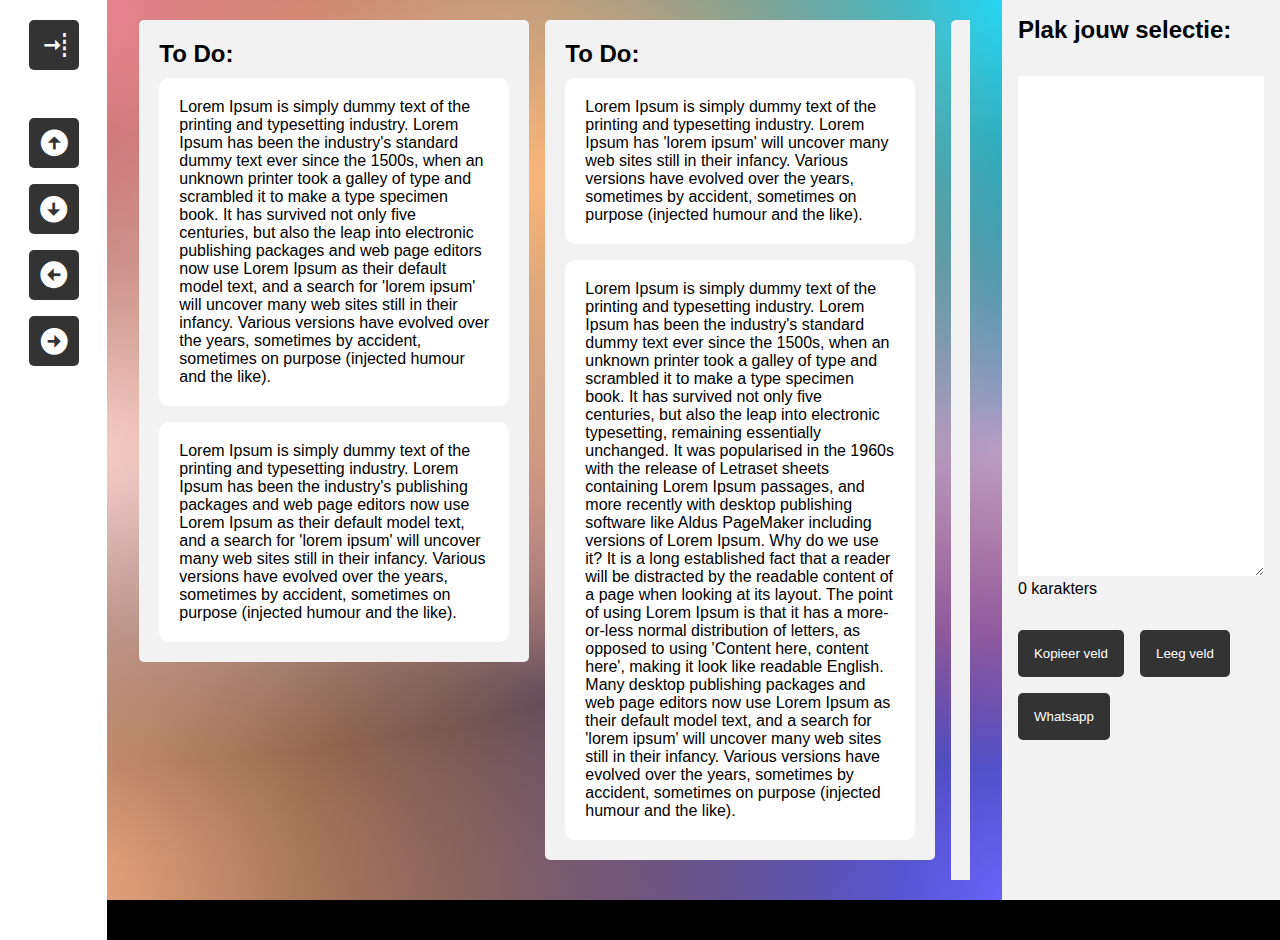
<file: index.html>
<!DOCTYPE html>
<html lang="nl">

<head>
    <meta charset="UTF-8">
    <meta name="viewport" content="width=device-width, initial-scale=1.0">
    <title>HCD | Nicolette</title>
    <link href='https://unpkg.com/boxicons@2.1.4/css/boxicons.min.css' rel='stylesheet'>

    <link rel="stylesheet" href="./css/style.css">
</head>

<body id="paragraph" class="dragging">

    <div id="popup">Text copied to clipboard!</div> 

    <header>
        <button id="menuToggle"><i class='bx bx-horizontal-left bx-rotate-180'></i></button>

        <div id="options">
            <button id="selectButton">Selecteer tekst</button>
            <button id="pasteButton">plak tekst</button>
        </div>

        <button id="moveUp"><i class='bx bxs-up-arrow-circle' ></i></button>
        <button id="moveDown"><i class='bx bxs-up-arrow-circle bx-rotate-180' ></i></button>
        <button id="moveLeft"><i class='bx bxs-up-arrow-circle bx-rotate-270' ></i></button>
        <button id="moveRight"><i class='bx bxs-up-arrow-circle bx-rotate-90' ></i></button>
    </header>

    <main>

        <section class="item" draggable="true" data-boxtype="todo">
            <div class="top-column">
                <h2>To Do:</h2>
            </div>

            <div class="content">

                <div class="box">
                    <p>
                    Lorem Ipsum is simply dummy text of the printing and typesetting industry. Lorem Ipsum has been the
                    industry's
                    standard dummy text ever since the 1500s, when an unknown printer took a galley of type and
                    scrambled it to make
                    a type specimen book. It has survived not only five centuries, but also the leap into electronic

                    publishing
                    packages and web page editors now use Lorem Ipsum as their default model text, and a search for
                    'lorem ipsum'
                    will uncover many web sites still in their infancy. Various versions have evolved over the years,
                    sometimes by
                    accident, sometimes on purpose (injected humour and the like).
                    </p>
                </div>

                <div class="box">
                    <p>
                    Lorem Ipsum is simply dummy text of the printing and typesetting industry. Lorem Ipsum has been the
                    industry's

                    publishing
                    packages and web page editors now use Lorem Ipsum as their default model text, and a search for
                    'lorem ipsum'
                    will uncover many web sites still in their infancy. Various versions have evolved over the years,
                    sometimes by
                    accident, sometimes on purpose (injected humour and the like).
                    </p>
                </div>
            </div>
        </section>

        <section class="item" draggable="true" data-boxtype="todo">
            <div class="top-column">
                <h2>To Do:</h2>
            </div>

            <div class="content">

                <div class="box">
                    <p>
                    Lorem Ipsum is simply dummy text of the printing and typesetting industry. Lorem Ipsum has
                    'lorem ipsum'
                    will uncover many web sites still in their infancy. Various versions have evolved over the years,
                    sometimes by
                    accident, sometimes on purpose (injected humour and the like).
                    </p>
                </div>

                <div class="box">
                    <p>
                    Lorem Ipsum is simply dummy text of the printing and typesetting industry. Lorem Ipsum has been the
                    industry's
                    standard dummy text ever since the 1500s, when an unknown printer took a galley of type and
                    scrambled it to make
                    a type specimen book. It has survived not only five centuries, but also the leap into electronic
                    typesetting,
                    remaining essentially unchanged. It was popularised in the 1960s with the release of Letraset sheets
                    containing
                    Lorem Ipsum passages, and more recently with desktop publishing software like Aldus PageMaker
                    including versions
                    of Lorem Ipsum.

                    Why do we use it?
                    It is a long established fact that a reader will be distracted by the readable content of a page
                    when looking at
                    its layout. The point of using Lorem Ipsum is that it has a more-or-less normal distribution of
                    letters, as
                    opposed to using 'Content here, content here', making it look like readable English. Many desktop
                    publishing
                    packages and web page editors now use Lorem Ipsum as their default model text, and a search for
                    'lorem ipsum'
                    will uncover many web sites still in their infancy. Various versions have evolved over the years,
                    sometimes by
                    accident, sometimes on purpose (injected humour and the like).
                    </p>
                </div>
            </div>
        </section>

        <section class="item" draggable="true" data-boxtype="todo">
            <div class="top-column">
                <h2>To Do:</h2>
            </div>

            <div class="content">

                <div class="box">
                    <h1>What is Lorem Ipsum?</h1>
                    <p>
                    Lorem Ipsum is simply dummy text of the printing and typesetting industry. Lorem Ipsum has been the
                    industry's
                    standard dummy text ever since the 1500s, when an unknown printer took a galley of type and
                    scrambled it to make
                    a type specimen book. It has survived not only five centuries, but also the leap into electronic
                    typesetting,
                    remaining essentially unchanged. It was popularised in the 1960s with the release of Letraset sheets
                    containing
                    Lorem Ipsum passages, and more recently with desktop publishing software like Aldus PageMaker
                    including versions
                    of Lorem Ipsum.
                    packages and web page editors now use Lorem Ipsum as their default model text, and a search for
                    'lorem ipsum'
                    will uncover many web sites still in their infancy. Various versions have evolved over the years,
                    sometimes by
                    accident, sometimes on purpose (injected humour and the like).
                    </p>
                </div>

                <div class="box">
                    <p>
                    Lorem Ipsum is simply dummy text of the printing and typesetting industry. Lorem Ipsum has been the
                    industry's
                    standard dummy text ever since the 1500s, when an unknown printer took a galley of type and
                    scrambled it to make
                    a type specimen book. It has survived not only five centuries, but also the leap into electronic
                    typesetting,
                    remaining essentially unchanged. It was popularised in the 1960s with the release of Letraset sheets
                    containing
                    Lorem Ipsum passages, and more recently with desktop publishing software like Aldus PageMaker
                    including versions
                    of Lorem Ipsum.

                    Why do we use it?
                    It is a long established fact that a reader will be distracted by the readable content of a page
                    </p>
                </div>
            </div>
        </section>

    </main>

    <footer>
        <section data-boxtype="done">

            <div class="top-column">
                <h2>Plak jouw selectie:</h2>
            </div>

            <div class="box">
                <textarea class="inputField" data-textarea="1" name="paste" id="paste" cols="30" rows="10"></textarea>
                <span id="characterCount">0 karakters</span>
            </div>
        </section>

        <section>
            <button id="copyField">Kopieer veld</button>
            <button id="emptyField">Leeg veld</button>
            <button onclick="sendToWhatsApp()">Whatsapp</button>
        </section>
    </footer>
    <script src="./js/index.js"></script>

</body>

</html>
</file>
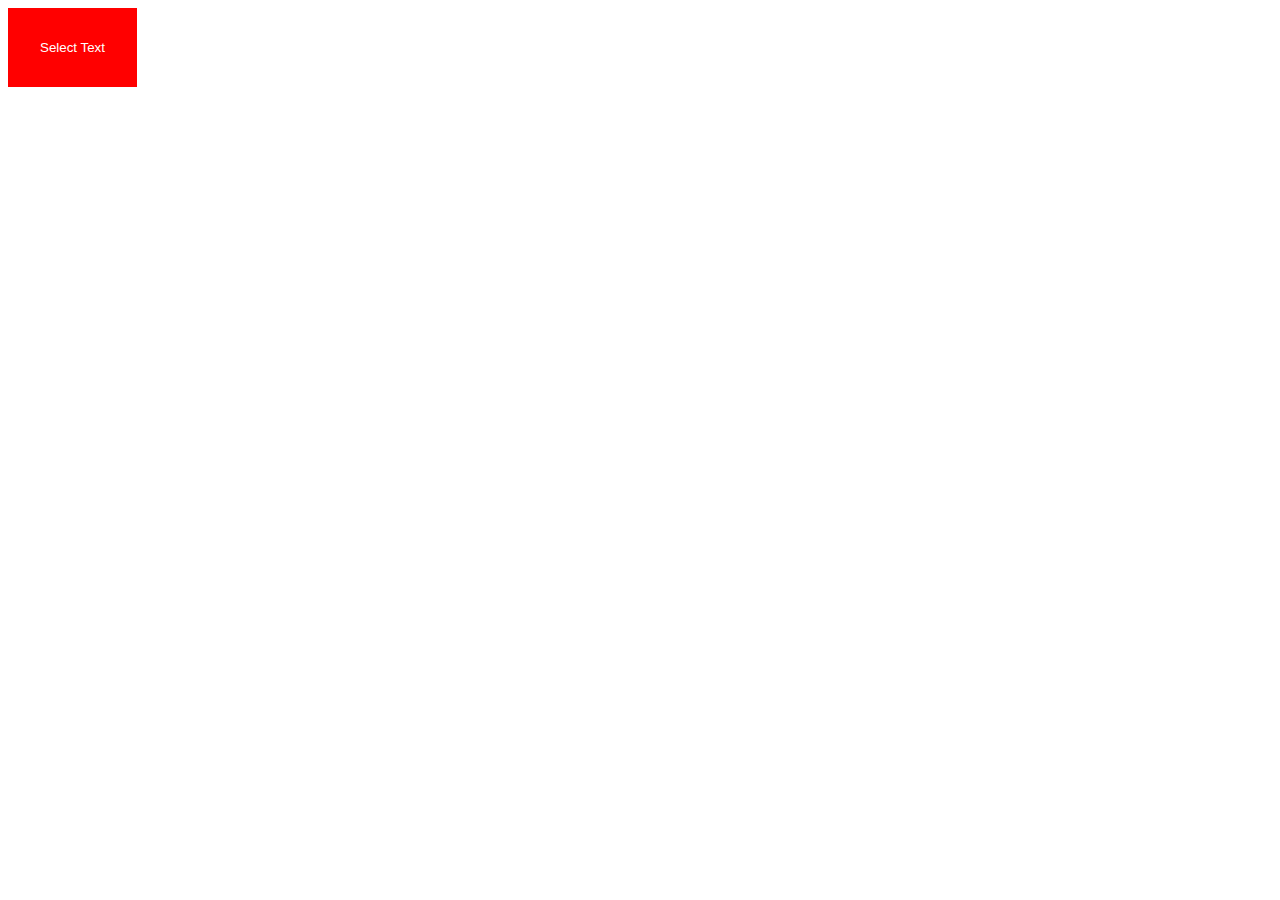
<file: ChromeExstension/popup.html>
<!DOCTYPE html>
<html lang="en">
<head>
  <meta charset="UTF-8">
  <meta name="viewport" content="width=device-width, initial-scale=1.0">
  <title>Text Selection Extension</title>
  <link rel="stylesheet" href="style.css">
  <script src="popup.js"></script>
</head>
<body>
  <button id="selectButton">Select Text</button>
</body>
</html>
</file>
<file: css/style.css>
* {
    margin: 0;
    padding: 0;
}

:root {
    --primary-color: #fff;
    --secondary-color: #333;
    --tertiary-color: yellow;

    --light-gray: #f2f2f2;
}

p {
    transition: .5s;
}

::selection {
    background-color: var(--tertiary-color); /* Change this to any color you prefer */
}

::-webkit-scrollbar {
    width: 12px; /* Width of the scrollbar */
}

::-webkit-scrollbar-track {
    background: #f1f1f1; /* Background color of the scrollbar track */
}

::-webkit-scrollbar-thumb {
    background: #888; /* Color of the scrollbar thumb */
}

::-webkit-scrollbar-thumb:hover {
    background: #555; /* Color of the scrollbar thumb on hover */
}


/* ::-webkit-scrollbar-track {
    background: transparent;
  } */

#paragraph.selectable {
    cursor: copy;
}

.first-click-indicator {
    display: inline-block;
    position: absolute;
    width: 5px;
    height: 1em;
    background-color: purple;
    animation: blinking infinite linear 0.5s;
}

body {
    position: relative;
    background-color: rgb(0, 0, 0);
    background-image: radial-gradient(at 40% 20%, hsla(28, 100%, 74%, 1) 0px, transparent 50%),
        radial-gradient(at 80% 0%, hsla(189, 100%, 56%, 1) 0px, transparent 50%),
        radial-gradient(at 0% 50%, hsla(355, 100%, 93%, 1) 0px, transparent 50%),
        radial-gradient(at 80% 50%, hsla(340, 100%, 76%, 1) 0px, transparent 50%),
        radial-gradient(at 0% 100%, hsla(22, 100%, 77%, 1) 0px, transparent 50%),
        radial-gradient(at 80% 100%, hsla(242, 100%, 70%, 1) 0px, transparent 50%),
        radial-gradient(at 0% 0%, hsla(343, 100%, 76%, 1) 0px, transparent 50%);
    background-attachment: fixed;
    background-repeat: no-repeat;
    height: 100dvh;
    width: 100dvw;
    overflow: hidden;
    font-family: sans-serif;
    display: flex;
    flex-wrap: nowrap;
    flex-direction: row;
    justify-content: space-between;
    gap: 2rem;

    &.selectable{
        & main{
            & section{
                user-select: text;

                &:hover{
                    cursor: text;
                }
            }
        
        }
    }
}

header {
    position: relative;
    top: 0;
    left: 0;
    z-index: 9999;
    background: #fff;
    padding: 20px;
    height: 100dvh;
    display: flex;
    flex-direction: column;
    align-items: center;
    width: 70px;
    transition: all 0.3s ease;
    transform-style: preserve-3d;
    box-shadow: inset 0 0 0 100vw rgba(255, 255, 255, 0.3);

    &.open {
        & #options {
            opacity: 1;
            left: 120px;
        }
    }

    & button:first-of-type{
        margin-bottom: 3rem;
    }

    & button {
        border-radius: 5px;
        width: 50px;
        height: 50px;
        text-align: center;
        font-size: 2rem;
        display: flex;
        position: relative;
        background: var(--secondary-color);
        padding: 0;
        align-content: center;
        align-items: center;
        justify-content: center;
        border: none;
        color: var(--primary-color);
        transition: all 0.3s ease;
        cursor: pointer;
        margin-bottom: 1rem;

        &:focus-visible,
        &:hover {
            background: var(--light-gray);
            color: var(--secondary-color);
            outline: none;
        }
    }

    & #options {
        position: absolute;
        left: 0;
        width: 120px;
        background-color: hsl(0deg 47.03% 80.72%);
        background-image: radial-gradient(at 40% 20%, hsla(28, 100%, 74%, 0.25) 0px, transparent 50%),
            radial-gradient(at 80% 0%, hsla(189, 100%, 56%, 0.33) 0px, transparent 50%),
            radial-gradient(at 0% 50%, hsla(355, 100%, 93%, 0.29) 0px, transparent 50%),
            radial-gradient(at 80% 50%, hsla(340, 100%, 76%, 0.27) 0px, transparent 50%),
            radial-gradient(at 0% 100%, hsla(22, 100%, 77%, 0.28) 0px, transparent 50%),
            radial-gradient(at 80% 100%, hsla(241, 100%, 70%, 0.31) 0px, transparent 50%),
            radial-gradient(at 0% 0%, hsla(343, 100%, 76%, 0.3) 0px, transparent 50%);
        padding: 20px;
        border-radius: 10px;
        transform: translateZ(-1px);
        opacity: 0;
        transition: all 0.3s ease;

        & button {
            background: transparent;
            border: 2px var(--primary-color);
            border-style: dashed solid;
            padding: 2rem 1rem;
            margin-bottom: 1rem;
            border-radius: 5px;
            width: 100%;
            font-size: 1.2rem;

            &:hover,
            &:focus-visible {
                background: var(--light-gray);
                cursor: pointer;
                outline: none;
                color: var(--secondary-color);
            }
        }
    }
}

main {
    --box-width: 350px;
    display: flex;
    gap: 1rem;
    flex-wrap: nowrap;
    flex-direction: row;
    position: relative;
    height: calc(100dvh - 40px);
    width: calc(80% - 160px);
    top: 50%;
    left: 0px;
    transform: translateY(-50%);
    overflow: auto;
    scrollbar-color: black transparent;

    & section {
        min-width: var(--box-width);
        max-width: var(--box-width);
        height: fit-content;
        background: var(--light-gray);
        padding: 20px;
        border-radius: 5px;
        user-select: text;
        
        &:hover{
            cursor: move;
        }

        &.over{
            border: 3px dotted var(--secondary-color);
        }

        & .top-column {
            margin-bottom: 10px;
        }

        & .content {
            display: flex;
            flex-direction: column;
            gap: 1rem;

            & .box {
                background-color: var(--primary-color);
                padding: 20px;
                border-radius: 10px;
            
            }
        }
    }
}

footer{
    position: relative;
    width: 20%;
    background-color: var(--light-gray);
    padding: 1rem;
    overflow: auto;
    padding-bottom: 4rem;

    &::-webkit-scrollbar {
        width: 15px; /* Width of the scrollbar */
    }

    & section:last-of-type{
        margin-top: 2rem;
        display: flex;
        flex-wrap: wrap;
        gap: 1rem;

        & button{
            background: var(--secondary-color);
            padding: 1rem;
            color: var(--primary-color);
            border: none;
            border-radius: 5px;
            cursor: pointer;
            transition: all 0.3s ease;

            &:hover{
                background: var(--primary-color);
                color: var(--secondary-color);
            }
        }
    }

    & #paste{
        width: 100%;
        height: 500px;
        overflow: visible;
        margin: auto;
        margin-top: 2rem;
        border: none;
        background-color: var(--primary-color);

        &::-webkit-scrollbar {
            width: 15px; /* Width of the scrollbar */
        }

        &:focus{
            outline: none;
        }
    }
}



#popup {
    display: none;
    position: absolute;
    top: 1rem;
    right: 1rem;
    background-color: rgba(0, 0, 0, 1);
    color: #fff;
    padding: 10px;
    border-radius: 5px;
    z-index: 9999;
    animation: slideInRight 1s ease forwards, slideOutRight 1s 6s ease forwards;
}

#popup.hide {
    animation: slideInRight 1s ease forwards, slideOutRight 1s 6s ease forwards;
}

@keyframes blinking {
    0% {
        opacity: 0;
    }

    100% {
        opacity: 1;
    }
}

@keyframes slideInRight {
    0% {
        opacity: 0;
    }

    100% {
        opacity: 1;
    }
}

@keyframes slideOutRight {
    0% {
        opacity: 1;
    }

    100% {
        opacity: 0;
    }
}
</file>
<file: ChromeExstension/style.css>
button{
    background: red;
    padding: 2rem;
    color: white;
    border: none;
}
</file>
